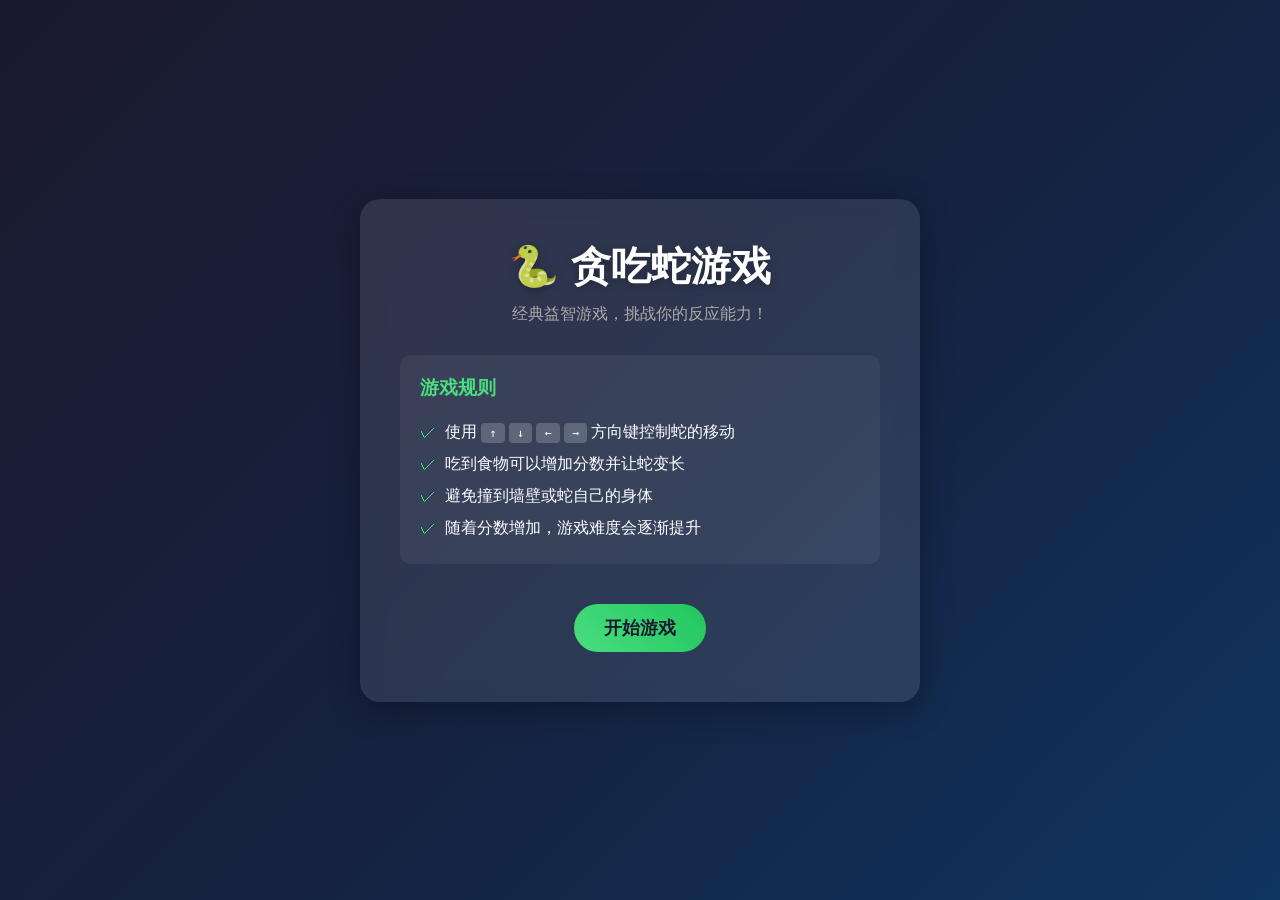
<file: game.html>
<!DOCTYPE html>
<html lang="zh-CN">
<head>
    <meta charset="UTF-8">
    <meta name="viewport" content="width=device-width, initial-scale=1.0">
    <title>贪吃蛇游戏</title>
    <link rel="stylesheet" href="game.css">
</head>
<body>
    <div class="container">
        <!-- 欢迎界面 -->
        <div id="welcome-screen" class="screen">
            <h1>🐍 贪吃蛇游戏</h1>
            <p class="subtitle">经典益智游戏，挑战你的反应能力！</p>
            <div class="rules">
                <h3>游戏规则</h3>
                <ul>
                    <li>使用 <kbd>↑</kbd> <kbd>↓</kbd> <kbd>←</kbd> <kbd>→</kbd> 方向键控制蛇的移动</li>
                    <li>吃到食物可以增加分数并让蛇变长</li>
                    <li>避免撞到墙壁或蛇自己的身体</li>
                    <li>随着分数增加，游戏难度会逐渐提升</li>
                </ul>
            </div>
            <button id="start-btn" class="btn btn-primary">开始游戏</button>
        </div>

        <!-- 游戏界面 -->
        <div id="game-screen" class="screen hidden">
            <div class="game-header">
                <div class="score-board">
                    <span class="label">分数:</span>
                    <span id="score" class="score">0</span>
                </div>
                <div class="high-score">
                    <span class="label">最高分:</span>
                    <span id="high-score" class="score">0</span>
                </div>
            </div>
            <div class="game-canvas-wrapper">
                <canvas id="game-canvas"></canvas>
            </div>
            <div class="controls">
                <button id="pause-btn" class="btn btn-secondary">暂停</button>
                <button id="restart-btn" class="btn btn-primary">重新开始</button>
            </div>
            <div class="mobile-controls" id="mobile-controls">
                <button class="mobile-btn" id="up-btn">↑</button>
                <div class="mobile-row">
                    <button class="mobile-btn" id="left-btn">←</button>
                    <button class="mobile-btn" id="down-btn">↓</button>
                    <button class="mobile-btn" id="right-btn">→</button>
                </div>
            </div>
        </div>

        <!-- 游戏结束界面 -->
        <div id="game-over-screen" class="screen hidden">
            <h1>游戏结束!</h1>
            <div class="final-score">
                <p>最终得分</p>
                <p id="final-score-value" class="big-score">0</p>
            </div>
            <div id="new-record" class="new-record hidden">🎉 新纪录！</div>
            <button id="play-again-btn" class="btn btn-primary">再玩一次</button>
        </div>
    </div>

    <!-- 音效文件 -->
    <audio id="eat-sound" preload="auto">
        <source src="[data-uri]" type="audio/wav">
    </audio>
    <audio id="game-over-sound" preload="auto">
        <source src="[data-uri]" type="audio/wav">
    </audio>

    <script src="game.js"></script>
</body>
</html>
</file>
<file: game.css>
* {
    margin: 0;
    padding: 0;
    box-sizing: border-box;
}

body {
    font-family: 'Segoe UI', Tahoma, Geneva, Verdana, sans-serif;
    background: linear-gradient(135deg, #1a1a2e 0%, #16213e 50%, #0f3460 100%);
    min-height: 100vh;
    display: flex;
    justify-content: center;
    align-items: center;
    color: #fff;
}

.container {
    width: 100%;
    max-width: 600px;
    padding: 20px;
}

.screen {
    background: rgba(255, 255, 255, 0.1);
    backdrop-filter: blur(10px);
    border-radius: 20px;
    padding: 40px;
    text-align: center;
    box-shadow: 0 8px 32px rgba(0, 0, 0, 0.3);
}

.screen.hidden {
    display: none;
}

h1 {
    font-size: 2.5rem;
    margin-bottom: 10px;
    text-shadow: 0 2px 10px rgba(0, 0, 0, 0.3);
}

.subtitle {
    color: #aaa;
    margin-bottom: 30px;
}

.rules {
    background: rgba(255, 255, 255, 0.05);
    border-radius: 10px;
    padding: 20px;
    margin-bottom: 30px;
    text-align: left;
}

.rules h3 {
    margin-bottom: 15px;
    color: #4ade80;
}

.rules ul {
    list-style: none;
    line-height: 2;
}

.rules li {
    padding-left: 25px;
    position: relative;
}

.rules li::before {
    content: "✓";
    position: absolute;
    left: 0;
    color: #4ade80;
}

kbd {
    background: rgba(255, 255, 255, 0.2);
    padding: 3px 8px;
    border-radius: 4px;
    font-family: monospace;
    font-size: 0.9em;
}

.btn {
    padding: 12px 30px;
    font-size: 1.1rem;
    border: none;
    border-radius: 30px;
    cursor: pointer;
    transition: all 0.3s ease;
    margin: 10px;
}

.btn-primary {
    background: linear-gradient(45deg, #4ade80, #22c55e);
    color: #1a1a2e;
    font-weight: 600;
}

.btn-primary:hover {
    transform: translateY(-2px);
    box-shadow: 0 5px 20px rgba(74, 222, 128, 0.4);
}

.btn-secondary {
    background: rgba(255, 255, 255, 0.2);
    color: #fff;
}

.btn-secondary:hover {
    background: rgba(255, 255, 255, 0.3);
}

/* 游戏界面 */
.game-header {
    display: flex;
    justify-content: space-between;
    align-items: center;
    margin-bottom: 20px;
}

.score-board, .high-score {
    background: rgba(255, 255, 255, 0.1);
    padding: 10px 20px;
    border-radius: 20px;
}

.label {
    color: #aaa;
    margin-right: 10px;
}

.score {
    font-size: 1.5rem;
    font-weight: bold;
    color: #4ade80;
}

.game-canvas-wrapper {
    display: flex;
    justify-content: center;
    margin-bottom: 20px;
}

#game-canvas {
    background: #1a1a2e;
    border-radius: 10px;
    box-shadow: 0 4px 20px rgba(0, 0, 0, 0.3);
}

.controls {
    display: flex;
    justify-content: center;
    gap: 15px;
}

/* 移动端控制 */
.mobile-controls {
    display: none;
    flex-direction: column;
    align-items: center;
    gap: 5px;
    margin-top: 20px;
}

.mobile-row {
    display: flex;
    gap: 5px;
}

.mobile-btn {
    width: 60px;
    height: 60px;
    font-size: 1.5rem;
    background: rgba(255, 255, 255, 0.2);
    border: none;
    border-radius: 10px;
    color: #fff;
    cursor: pointer;
    transition: all 0.2s ease;
}

.mobile-btn:active {
    background: rgba(74, 222, 128, 0.5);
    transform: scale(0.95);
}

/* 游戏结束界面 */
.final-score {
    margin: 30px 0;
}

.final-score p:first-child {
    color: #aaa;
    margin-bottom: 10px;
}

.big-score {
    font-size: 4rem;
    font-weight: bold;
    color: #4ade80;
    text-shadow: 0 0 20px rgba(74, 222, 128, 0.5);
}

.new-record {
    font-size: 1.5rem;
    color: #fbbf24;
    margin-bottom: 20px;
    animation: pulse 1s infinite;
}

@keyframes pulse {
    0%, 100% { transform: scale(1); }
    50% { transform: scale(1.1); }
}

/* 响应式设计 */
@media (max-width: 480px) {
    .screen {
        padding: 20px;
    }

    h1 {
        font-size: 1.8rem;
    }

    .controls {
        flex-wrap: wrap;
    }

    .mobile-controls {
        display: flex;
    }

    .game-canvas-wrapper {
        overflow-x: auto;
    }
}
</file>
